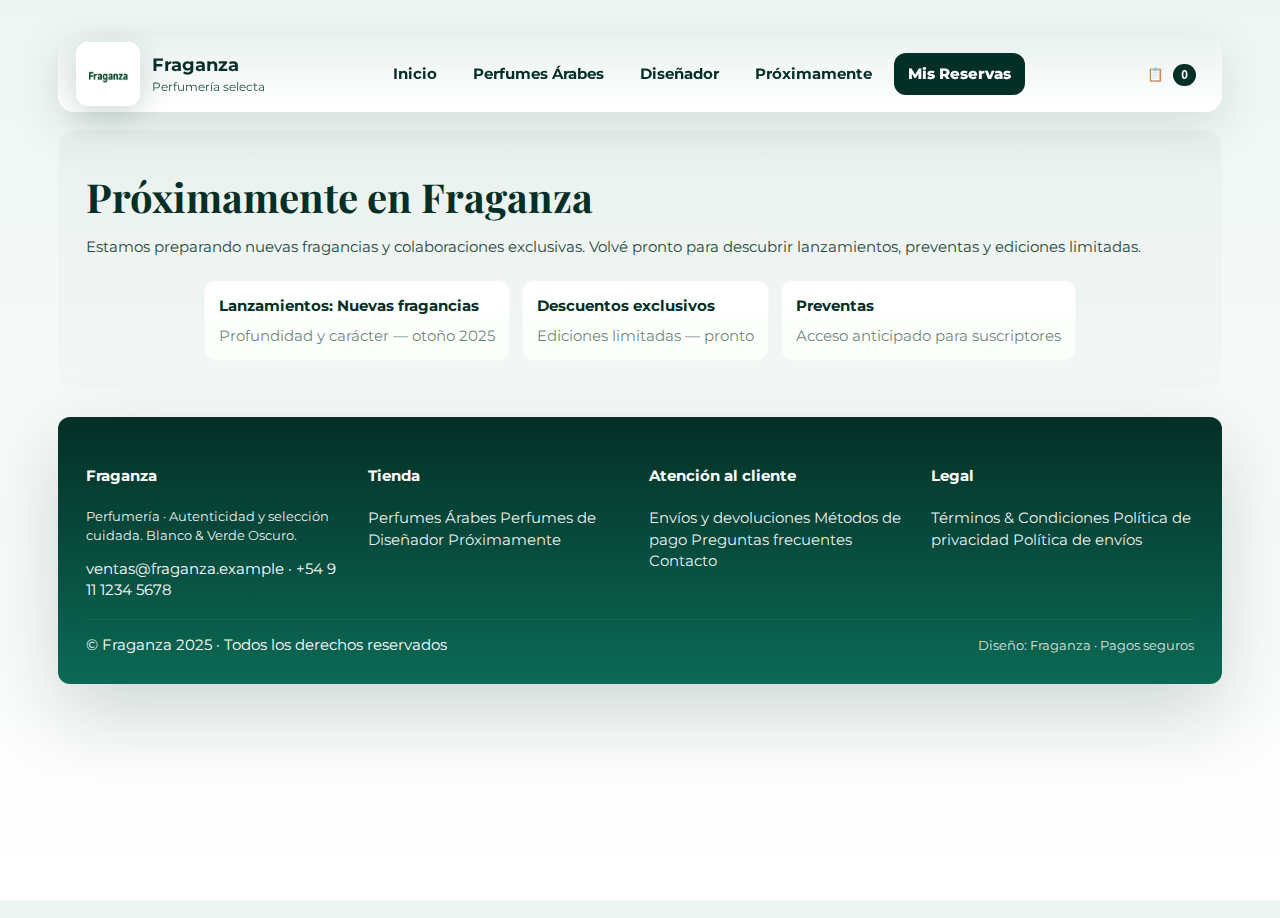
<file: proximo.html>
<!doctype html>
<html lang="es">

<head>
    <meta charset="utf-8" />
    <meta name="viewport" content="width=device-width,initial-scale=1" />
    <title>Fraganza — Próximamente</title>
    <link rel="preconnect" href="https://fonts.googleapis.com">
    <link rel="preconnect" href="https://fonts.gstatic.com" crossorigin>
    <link
        href="https://fonts.googleapis.com/css2?family=Montserrat:wght@300;400;600;800&family=Playfair+Display:wght@400;700&display=swap"
        rel="stylesheet">
    <link rel="stylesheet" href="styles.css">
    <meta name="description" content="Próximamente en Fraganza: nuevas colecciones y lanzamientos." />
</head>

<body>
    <div class="container">
        <div class="navbar-wrap">
            <div class="navbar">
                <div style="display:flex;align-items:center;gap:12px">
                    <button class="mobile-toggle icon-btn" aria-label="Abrir menú"
                        onclick="toggleOffcanvas()">☰</button>
                    <div class="brand">
                        <img class="logo" src="IMG-20251110-WA0007.jpg" alt="">
                        <div>
                            <h1>Fraganza</h1>
                            <p class="small">Perfumería selecta</p>
                        </div>
                    </div>
                </div>
                <div class="nav-center" role="navigation" aria-label="Navegación principal">
                    <a class="nav-link" href="index.html">Inicio</a>
                    <a class="nav-link" href="arabes.html">Perfumes Árabes</a>
                    <a class="nav-link" href="disenador.html">Diseñador</a>
                    <a class="nav-link" href="proximo.html">Próximamente</a>
                    <a class="nav-link nav-reserva" href="reservas.html">Mis Reservas</a>
                </div>
                <div class="nav-right">
                    <div class="reserva-indicator">
                        <button class="icon-btn" aria-label="Ver reservas"
                            onclick="window.location.href='reservas.html'">📋 <span class="reserva-count"
                                id="reserva-count">0</span></button>
                    </div>
                </div>
            </div>
        </div>
        <div class="offcanvas" id="offcanvas">
            <div class="offcanvas-content">
                <div class="offcanvas-header">
                    <h3 class="offcanvas-title">Menú</h3>
                    <button class="offcanvas-close" onclick="toggleOffcanvas()">✕</button>
                </div>
                <nav class="offcanvas-nav">
                    <a href="index.html" class="offcanvas-link">🏠 Inicio</a>
                    <a href="arabes.html" class="offcanvas-link">🌙 Perfumes Árabes</a>
                    <a href="disenador.html" class="offcanvas-link">👔 Diseñador</a>
                    <a href="proximo.html" class="offcanvas-link active">🆕 Próximamente</a>
                    <a href="reservas.html" class="offcanvas-link">📋 Mis Reservas</a>
                </nav>
                <div class="offcanvas-footer">
                    <div class="small" style="color: rgba(4, 47, 38, 0.6); text-align: center;">
                        Fraganza © 2025<br>Perfumería selecta
                    </div>
                </div>
            </div>
        </div>
        <main>
            <section class="hero">
                <h1>Próximamente en Fraganza</h1>
                <p>Estamos preparando nuevas fragancias y colaboraciones exclusivas. Volvé pronto para descubrir
                    lanzamientos, preventas y ediciones limitadas.</p>
                <div class="teasers" aria-hidden>
                    <div class="teaser">
                        <strong>Lanzamientos: Nuevas fragancias</strong>
                        <div style="margin-top:8px;color:rgba(4,47,38,0.6)">Profundidad y carácter — otoño 2025</div>
                    </div>
                    <div class="teaser">
                        <strong>Descuentos exclusivos</strong>
                        <div style="margin-top:8px;color:rgba(4,47,38,0.6)">Ediciones limitadas — pronto</div>
                    </div>
                    <div class="teaser">
                        <strong>Preventas</strong>
                        <div style="margin-top:8px;color:rgba(4,47,38,0.6)">Acceso anticipado para suscriptores</div>
                    </div>
                </div>
            </section>
        </main>
        <footer>
            <div class="footer-grid footer">
                <div>
                    <h4>Fraganza</h4>
                    <p class="small" style="color:rgba(255,255,255,0.95)">Perfumería · Autenticidad y selección cuidada.
                        Blanco & Verde Oscuro.</p>
                    <div style="margin-top:10px">ventas@fraganza.example · +54 9 11 1234 5678</div>
                </div>
                <div>
                    <h4>Tienda</h4>
                    <a href="arabes.html">Perfumes Árabes</a>
                    <a href="disenador.html">Perfumes de Diseñador</a>
                    <a href="proximo.html">Próximamente</a>
                </div>
                <div>
                    <h4>Atención al cliente</h4>
                    <a href="#">Envíos y devoluciones</a>
                    <a href="#">Métodos de pago</a>
                    <a href="#">Preguntas frecuentes</a>
                    <a href="#">Contacto</a>
                </div>
                <div>
                    <h4>Legal</h4>
                    <a href="#">Términos & Condiciones</a>
                    <a href="#">Política de privacidad</a>
                    <a href="#">Política de envíos</a>
                </div>
            </div>
            <div
                style="margin-top:18px;border-top:1px solid rgba(255,255,255,0.06);padding-top:14px;display:flex;justify-content:space-between;align-items:center">
                <div>© Fraganza 2025 · Todos los derechos reservados</div>
                <div class="small" style="color:rgba(255,255,255,0.85)">Diseño: Fraganza · Pagos seguros</div>
            </div>
        </footer>
    </div>
    <script>
        const el = s => document.querySelector(s);

        function actualizarContadorReservas() {
            const reservas = JSON.parse(localStorage.getItem('fraganza_reservas')) || [];
            const totalProductos = reservas.reduce((sum, p) => sum + p.cantidad, 0);
            el('#reserva-count').textContent = totalProductos;
        }

        function toggleOffcanvas() {
            const oc = el('#offcanvas');
            if (oc.classList.contains('show')) {
                oc.classList.remove('show');
                setTimeout(() => {
                    oc.style.display = 'none';
                }, 300);
            } else {
                oc.style.display = 'block';
                setTimeout(() => {
                    oc.classList.add('show');
                }, 10);
            }
        }

        document.addEventListener('keydown', (e) => {
            if (e.key === 'Escape') {
                const oc = el('#offcanvas');
                if (oc.classList.contains('show')) {
                    toggleOffcanvas();
                }
            }
        });

        el('#offcanvas').addEventListener('click', (e) => {
            if (e.target === el('#offcanvas')) {
                toggleOffcanvas();
            }
        });

        actualizarContadorReservas();
    </script>
</body>

</html>
</file>
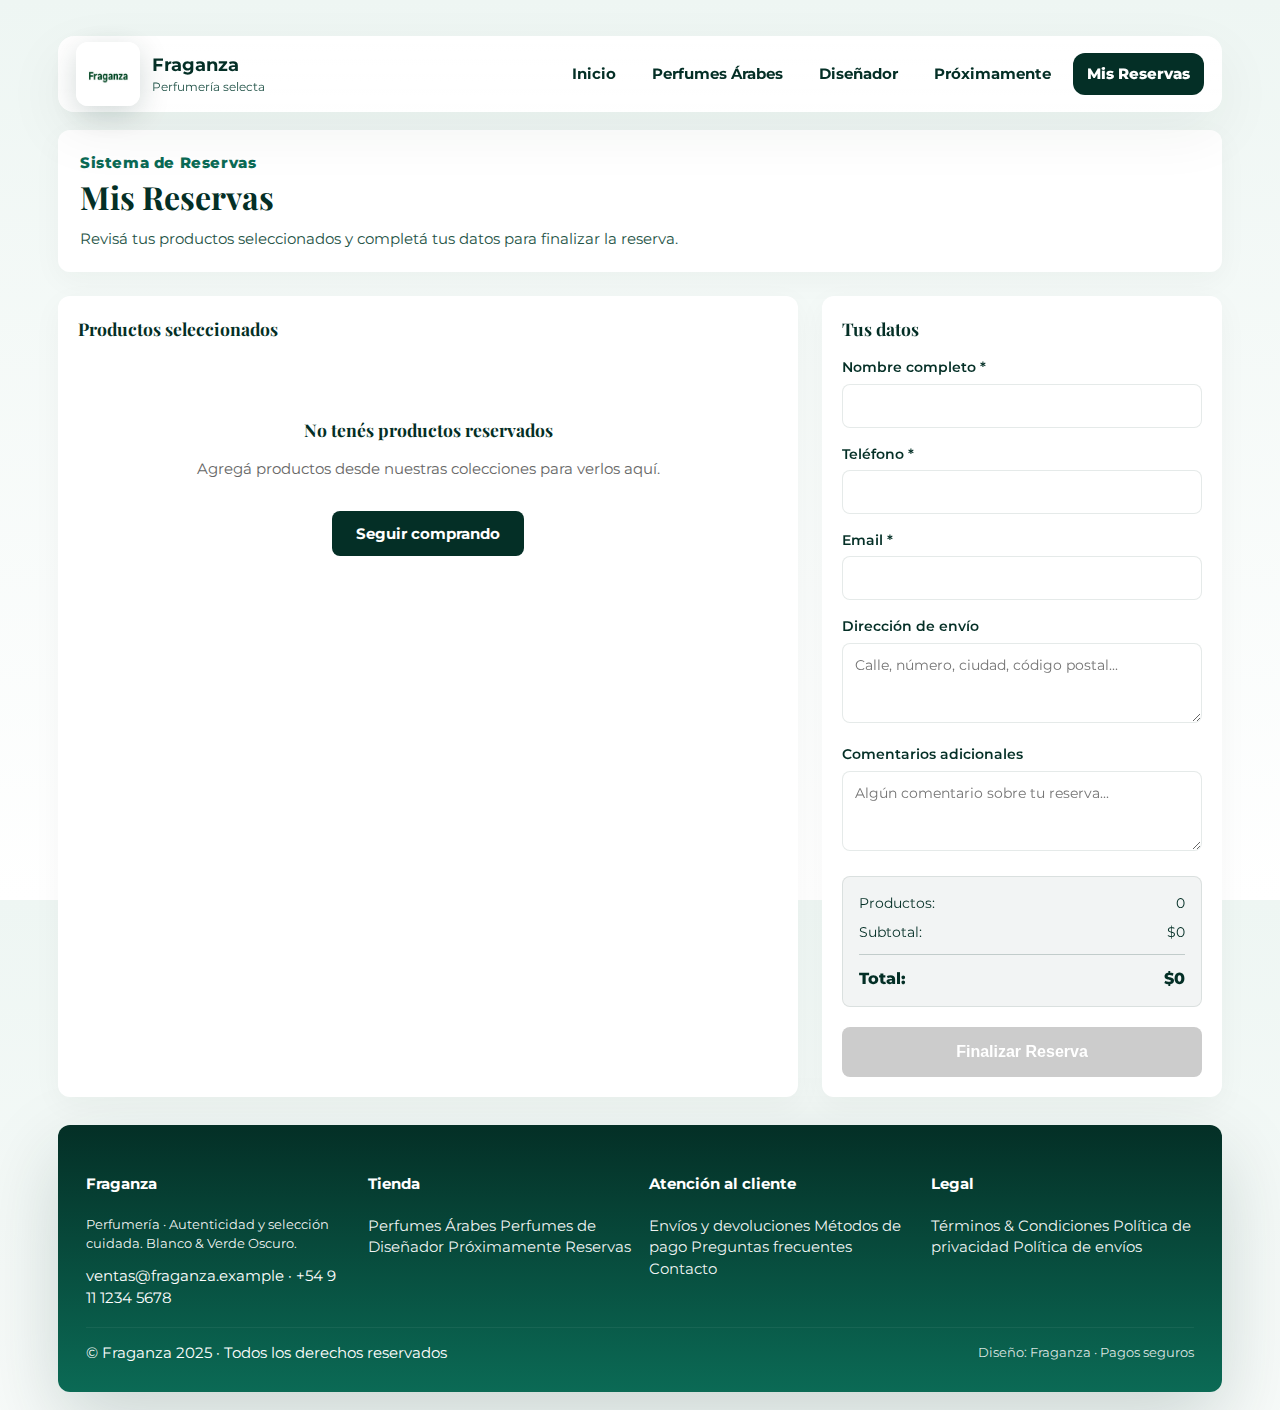
<file: reservas.html>
<!doctype html>
<html lang="es">

<head>
    <meta charset="utf-8" />
    <meta name="viewport" content="width=device-width,initial-scale=1" />
    <title>Fraganza — Mis Reservas</title>
    <link rel="preconnect" href="https://fonts.googleapis.com">
    <link rel="preconnect" href="https://fonts.gstatic.com" crossorigin>
    <link
        href="https://fonts.googleapis.com/css2?family=Montserrat:wght@300;400;600;800&family=Playfair+Display:wght@400;700&display=swap"
        rel="stylesheet">
    <meta name="description" content="Mis reservas en Fraganza - Completa tus datos para finalizar la reserva." />
    <style>
        :root {
            --green-dark: #042f26;
            --green-mid: #0b6a55;
            --white: #ffffff;
            --muted: #eef6f3;
            --accent: rgba(4, 47, 38, 0.06);
            --radius: 18px;
            --shadow: 0 20px 60px rgba(4, 47, 38, 0.12);
            --maxw: 1200px;
            --transition: 360ms cubic-bezier(.2, .9, .25, 1);
            --nav-height: 76px;
        }

        * {
            box-sizing: border-box
        }

        html,
        body {
            height: 100%
        }

        body {
            margin: 0;
            font-family: Montserrat, system-ui, -apple-system, Segoe UI, Roboto, Arial;
            -webkit-font-smoothing: antialiased;
            -moz-osx-font-smoothing: grayscale;
            background: linear-gradient(180deg, var(--muted), var(--white));
            color: var(--green-dark);
            line-height: 1.45;
            font-size: 15px
        }

        .wrap {
            max-width: var(--maxw);
            margin: 18px auto;
            padding: 18px
        }

        .navbar-wrap {
            position: sticky;
            top: 12px;
            z-index: 60
        }

        .navbar {
            display: flex;
            align-items: center;
            justify-content: space-between;
            gap: 20px;
            padding: 12px 18px;
            border-radius: 16px;
            background: linear-gradient(180deg, rgba(255, 255, 255, 0.98), var(--white));
            box-shadow: 0 20px 60px rgba(4, 47, 38, 0.06);
            height: var(--nav-height)
        }

        .brand {
            display: flex;
            align-items: center;
            gap: 12px
        }

        .logo {
            width: 64px;
            height: 64px;
            border-radius: 12px;
            background: linear-gradient(135deg, var(--green-dark), var(--green-mid));
            display: grid;
            place-items: center;
            color: var(--white);
            font-family: 'Playfair Display';
            font-size: 22px;
            font-weight: 700;
            box-shadow: 0 8px 30px rgba(4, 47, 38, 0.18)
        }

        .brand h1 {
            margin: 0;
            font-size: 18px
        }

        .brand p {
            margin: 0;
            font-size: 12px;
            color: #1f5146
        }

        .nav-center {
            display: flex;
            gap: 8px;
            align-items: center
        }

        .nav-link {
            position: relative;
            padding: 10px 14px;
            border-radius: 10px;
            color: var(--green-dark);
            text-decoration: none;
            font-weight: 700;
            cursor: pointer
        }

        .nav-link:hover {
            background: var(--accent);
            transform: translateY(-4px)
        }

        .nav-cta {
            background: var(--green-dark);
            color: var(--white);
            padding: 10px 14px;
            border-radius: 12px;
            font-weight: 800
        }

        .nav-reserva {
            background: var(--green-dark);
            color: var(--white);
            padding: 10px 14px;
            border-radius: 12px;
            font-weight: 800
        }

        .mobile-toggle {
            display: none
        }

        .hero {
            margin-top: 18px;
            padding: 22px;
            border-radius: 12px;
            background: linear-gradient(180deg, var(--white), var(--white));
            box-shadow: 0 8px 30px rgba(4, 47, 38, 0.04);
        }

        .eyebrow {
            font-weight: 800;
            color: var(--green-mid);
            letter-spacing: 0.6px
        }

        .hero h1 {
            font-family: 'Playfair Display';
            margin: 0 0 8px;
            font-size: 32px;
            color: var(--green-dark)
        }

        .hero p {
            margin: 0;
            color: #1e5346
        }

        .reserva-layout {
            display: grid;
            grid-template-columns: 1fr 400px;
            gap: 24px;
            margin-top: 24px;
        }

        .productos-section {
            background: var(--white);
            border-radius: 12px;
            padding: 20px;
            box-shadow: 0 8px 30px rgba(4, 47, 38, 0.04);
        }

        .productos-section h3 {
            margin: 0 0 16px;
            color: var(--green-dark);
            font-family: 'Playfair Display';
        }

        .producto-item {
            display: flex;
            gap: 16px;
            padding: 16px;
            border-bottom: 1px solid rgba(4, 47, 38, 0.06);
            align-items: center;
        }

        .producto-item:last-child {
            border-bottom: none;
        }

        .producto-imagen {
            width: 80px;
            height: 80px;
            border-radius: 8px;
            background: linear-gradient(135deg, var(--green-dark), var(--green-mid));
            display: flex;
            align-items: center;
            justify-content: center;
            color: var(--white);
            font-weight: 800;
            font-size: 14px;
            flex-shrink: 0;
        }

        .producto-imagen img {
            width: 100%;
            height: 100%;
            object-fit: cover;
            border-radius: 8px;
        }

        .producto-info {
            flex: 1;
        }

        .producto-info h4 {
            margin: 0 0 4px;
            color: var(--green-dark);
        }

        .producto-info p {
            margin: 0;
            color: #225241;
            font-size: 14px;
        }

        .producto-precio {
            font-weight: 800;
            color: var(--green-dark);
            font-size: 16px;
        }

        .producto-cantidad {
            display: flex;
            align-items: center;
            gap: 8px;
            margin-top: 8px;
        }

        .cantidad-btn {
            background: var(--accent);
            border: none;
            width: 28px;
            height: 28px;
            border-radius: 6px;
            display: flex;
            align-items: center;
            justify-content: center;
            cursor: pointer;
            font-weight: 800;
        }

        .cantidad-text {
            font-weight: 600;
            min-width: 30px;
            text-align: center;
        }

        .eliminar-btn {
            background: none;
            border: none;
            color: #dc2626;
            cursor: pointer;
            padding: 8px;
            border-radius: 6px;
            font-size: 12px;
        }

        .eliminar-btn:hover {
            background: rgba(220, 38, 38, 0.1);
        }

        .datos-section {
            background: var(--white);
            border-radius: 12px;
            padding: 20px;
            box-shadow: 0 8px 30px rgba(4, 47, 38, 0.04);
            position: sticky;
            top: 100px;
            height: fit-content;
        }

        .datos-section h3 {
            margin: 0 0 16px;
            color: var(--green-dark);
            font-family: 'Playfair Display';
        }

        .form-group {
            margin-bottom: 16px;
        }

        .form-group label {
            display: block;
            margin-bottom: 6px;
            font-weight: 600;
            color: var(--green-dark);
            font-size: 14px;
        }

        .form-control {
            width: 100%;
            padding: 12px;
            border: 1px solid rgba(4, 47, 38, 0.1);
            border-radius: 8px;
            font-family: inherit;
            font-size: 14px;
            transition: var(--transition);
        }

        .form-control:focus {
            outline: none;
            border-color: var(--green-mid);
            box-shadow: 0 0 0 3px rgba(11, 106, 85, 0.1);
        }

        .resumen {
            background: rgba(4, 47, 38, 0.05);
            border-radius: 8px;
            padding: 16px;
            margin-top: 20px;
            border: 1px solid rgba(4, 47, 38, 0.1);
        }

        .resumen-item {
            display: flex;
            justify-content: space-between;
            margin-bottom: 8px;
            font-size: 14px;
        }

        .resumen-total {
            display: flex;
            justify-content: space-between;
            margin-top: 12px;
            padding-top: 12px;
            border-top: 1px solid rgba(4, 47, 38, 0.2);
            font-weight: 800;
            font-size: 16px;
        }

        .btn-reservar {
            background: linear-gradient(135deg, var(--green-dark), var(--green-mid));
            color: var(--white);
            border: none;
            padding: 16px;
            border-radius: 8px;
            font-weight: 700;
            cursor: pointer;
            width: 100%;
            margin-top: 20px;
            font-size: 16px;
            transition: var(--transition);
        }

        .btn-reservar:hover {
            transform: translateY(-2px);
            box-shadow: 0 8px 20px rgba(4, 47, 38, 0.3);
        }

        .btn-reservar:disabled {
            background: #ccc;
            cursor: not-allowed;
            transform: none;
            box-shadow: none;
        }

        .estado-vacio {
            text-align: center;
            padding: 60px 20px;
            color: #666;
        }

        .estado-vacio h3 {
            margin: 0 0 8px;
            color: var(--green-dark);
        }

        .btn-seguir-comprando {
            background: var(--green-dark);
            color: var(--white);
            border: none;
            padding: 12px 24px;
            border-radius: 8px;
            font-weight: 700;
            cursor: pointer;
            margin-top: 16px;
            text-decoration: none;
            display: inline-block;
        }

        .offcanvas {
            position: fixed;
            inset: 0;
            background: rgba(0,0,0,0.4);
            display: none;
            z-index: 90;
            animation: fadeIn 0.3s ease;
        }

        .offcanvas-content {
            width: 320px;
            height: 100%;
            background: var(--white);
            padding: 24px;
            transform: translateX(-100%);
            transition: transform 0.3s ease;
            box-shadow: 0 0 40px rgba(4, 47, 38, 0.1);
        }

        .offcanvas.show .offcanvas-content {
            transform: translateX(0);
        }

        .offcanvas-header {
            display: flex;
            justify-content: space-between;
            align-items: center;
            margin-bottom: 24px;
            padding-bottom: 16px;
            border-bottom: 1px solid var(--accent);
        }

        .offcanvas-title {
            font-size: 20px;
            font-weight: 800;
            color: var(--green-dark);
            margin: 0;
        }

        .offcanvas-close {
            background: var(--accent);
            border: none;
            width: 36px;
            height: 36px;
            border-radius: 8px;
            display: flex;
            align-items: center;
            justify-content: center;
            cursor: pointer;
            font-size: 18px;
            color: var(--green-dark);
            transition: var(--transition);
        }

        .offcanvas-close:hover {
            background: rgba(4, 47, 38, 0.1);
            transform: scale(1.1);
        }

        .offcanvas-nav {
            display: flex;
            flex-direction: column;
            gap: 8px;
        }

        .offcanvas-link {
            display: flex;
            align-items: center;
            gap: 12px;
            padding: 14px 16px;
            border-radius: 10px;
            color: var(--green-dark);
            text-decoration: none;
            font-weight: 600;
            transition: var(--transition);
            border: 1px solid transparent;
        }

        .offcanvas-link:hover {
            background: var(--accent);
            border-color: rgba(4, 47, 38, 0.1);
            transform: translateX(4px);
        }

        .offcanvas-link.active {
            background: var(--green-dark);
            color: var(--white);
        }

        .offcanvas-footer {
            margin-top: auto;
            padding-top: 20px;
            border-top: 1px solid var(--accent);
        }

        footer {
            margin-top: 28px;
            border-radius: 12px;
            padding: 28px;
            background: linear-gradient(180deg, var(--green-dark), var(--green-mid));
            color: var(--white);
            box-shadow: 0 30px 80px rgba(4, 47, 38, 0.18)
        }

        .footer-grid {
            display: grid;
            grid-template-columns: repeat(4, 1fr);
            gap: 18px
        }

        .footer a {
            color: rgba(255, 255, 255, 0.95);
            text-decoration: none
        }

        @media (max-width: 980px) {
            .reserva-layout {
                grid-template-columns: 1fr;
            }

            .datos-section {
                position: static;
            }

            .nav-center {
                display: none;
            }

            .mobile-toggle {
                display: block;
            }

            .footer-grid {
                grid-template-columns: repeat(2, 1fr);
            }
        }

        @media (max-width: 640px) {
            .hero h1 {
                font-size: 28px;
            }

            .producto-item {
                flex-direction: column;
                text-align: center;
            }

            .producto-cantidad {
                justify-content: center;
            }
        }

        .small {
            font-size: 13px;
        }

        @keyframes fadeIn {
            from { opacity: 0; }
            to { opacity: 1; }
        }
    </style>
</head>

<body>
    <div class="wrap">

        <div class="navbar-wrap">
            <div class="navbar">
                <div style="display:flex;align-items:center;gap:12px">
                    <button class="mobile-toggle icon-btn" aria-label="Abrir menú"
                        onclick="toggleOffcanvas()">☰</button>
                    <div class="brand">
                        <img class="logo" src="IMG-20251110-WA0007.jpg" alt="">
                        <div>
                            <h1>Fraganza</h1>
                            <p class="small">Perfumería selecta</p>
                        </div>
                    </div>
                </div>

                <div class="nav-center" role="navigation" aria-label="Navegación principal">
                    <a class="nav-link" href="index.html">Inicio</a>
                    <a class="nav-link" href="arabes.html">Perfumes Árabes</a>
                    <a class="nav-link" href="disenador.html">Diseñador</a>
                    <a class="nav-link" href="proximo.html">Próximamente</a>
                    <a class="nav-link nav-reserva" href="reservas.html">Mis Reservas</a>
                </div>
            </div>
        </div>

        <div class="offcanvas" id="offcanvas">
            <div class="offcanvas-content">
                <div class="offcanvas-header">
                    <h3 class="offcanvas-title">Menú</h3>
                    <button class="offcanvas-close" onclick="toggleOffcanvas()">✕</button>
                </div>
                <nav class="offcanvas-nav">
                    <a href="index.html" class="offcanvas-link">🏠 Inicio</a>
                    <a href="arabes.html" class="offcanvas-link">🌙 Perfumes Árabes</a>
                    <a href="disenador.html" class="offcanvas-link">👔 Diseñador</a>
                    <a href="proximo.html" class="offcanvas-link">🆕 Próximamente</a>
                    <a href="reservas.html" class="offcanvas-link active">📋 Mis Reservas</a>
                </nav>
                <div class="offcanvas-footer">
                    <div class="small" style="color: rgba(4, 47, 38, 0.6); text-align: center;">
                        Fraganza © 2025<br>Perfumería selecta
                    </div>
                </div>
            </div>
        </div>

        <section class="hero">
            <div class="eyebrow">Sistema de Reservas</div>
            <h1>Mis Reservas</h1>
            <p>Revisá tus productos seleccionados y completá tus datos para finalizar la reserva.</p>
        </section>

        <div class="reserva-layout">
            <div class="productos-section">
                <h3>Productos seleccionados</h3>
                <div id="lista-productos">
                </div>
            </div>

            <div class="datos-section">
                <h3>Tus datos</h3>
                <form id="formulario-reserva">
                    <div class="form-group">
                        <label for="nombre">Nombre completo *</label>
                        <input type="text" id="nombre" class="form-control" required>
                    </div>

                    <div class="form-group">
                        <label for="telefono">Teléfono *</label>
                        <input type="tel" id="telefono" class="form-control" required>
                    </div>

                    <div class="form-group">
                        <label for="email">Email *</label>
                        <input type="email" id="email" class="form-control" required>
                    </div>

                    <div class="form-group">
                        <label for="direccion">Dirección de envío</label>
                        <textarea id="direccion" class="form-control" rows="3"
                            placeholder="Calle, número, ciudad, código postal..."></textarea>
                    </div>

                    <div class="form-group">
                        <label for="comentarios">Comentarios adicionales</label>
                        <textarea id="comentarios" class="form-control" rows="3"
                            placeholder="Algún comentario sobre tu reserva..."></textarea>
                    </div>

                    <div class="resumen">
                        <div class="resumen-item">
                            <span>Productos:</span>
                            <span id="resumen-cantidad">0</span>
                        </div>
                        <div class="resumen-item">
                            <span>Subtotal:</span>
                            <span id="resumen-subtotal">$0</span>
                        </div>
                        <div class="resumen-total">
                            <span>Total:</span>
                            <span id="resumen-total">$0</span>
                        </div>
                    </div>

                    <button type="submit" class="btn-reservar" id="btn-reservar" disabled>
                        Finalizar Reserva
                    </button>
                </form>
            </div>
        </div>

        <footer>
            <div class="footer-grid footer">
                <div>
                    <h4>Fraganza</h4>
                    <p class="small" style="color:rgba(255,255,255,0.95)">Perfumería · Autenticidad y selección cuidada.
                        Blanco & Verde Oscuro.</p>
                    <div style="margin-top:10px">ventas@fraganza.example · +54 9 11 1234 5678</div>
                </div>
                <div>
                    <h4>Tienda</h4>
                    <a href="arabes.html">Perfumes Árabes</a>
                    <a href="disenador.html">Perfumes de Diseñador</a>
                    <a href="proximo.html">Próximamente</a>
                    <a href="reservas.html">Reservas</a>
                </div>
                <div>
                    <h4>Atención al cliente</h4>
                    <a href="#">Envíos y devoluciones</a>
                    <a href="#">Métodos de pago</a>
                    <a href="#">Preguntas frecuentes</a>
                    <a href="#">Contacto</a>
                </div>
                <div>
                    <h4>Legal</h4>
                    <a href="#">Términos & Condiciones</a>
                    <a href="#">Política de privacidad</a>
                    <a href="#">Política de envíos</a>
                </div>
            </div>

            <div
                style="margin-top:18px;border-top:1px solid rgba(255,255,255,0.06);padding-top:14px;display:flex;justify-content:space-between;align-items:center">
                <div>© Fraganza 2025 · Todos los derechos reservados</div>
                <div class="small" style="color:rgba(255,255,255,0.85)">Diseño: Fraganza · Pagos seguros</div>
            </div>
        </footer>

    </div>

    <script>
        let reservas = JSON.parse(localStorage.getItem('fraganza_reservas')) || [];

        const el = s => document.querySelector(s);
        const listaProductos = el('#lista-productos');
        const formulario = el('#formulario-reserva');
        const btnReservar = el('#btn-reservar');

        function money(n) { return '$' + n.toLocaleString('es-AR'); }

        function cargarReservas() {
            if (reservas.length === 0) {
                mostrarEstadoVacio();
                actualizarResumen();
                return;
            }

            listaProductos.innerHTML = '';

            reservas.forEach(producto => {
                const div = document.createElement('div');
                div.className = 'producto-item';

                const iniciales = producto.name.split(' ').map(w => w[0]).filter(char => char.match(/[A-Z]/)).slice(0, 2).join('') || 'PF';

                div.innerHTML = `
                    <div class="producto-imagen">
                        ${producto.image ?
                        `<img src="${producto.image}" alt="${producto.name}" onerror="this.style.display='none'; this.parentNode.innerHTML='${iniciales}'">` :
                        iniciales
                    }
                    </div>
                    <div class="producto-info">
                        <h4>${producto.name}</h4>
                        <p>${producto.desc || 'Descripción no disponible'}</p>
                        <div class="producto-precio">${money(producto.price)}</div>
                        <div class="producto-cantidad">
                            <button class="cantidad-btn" onclick="cambiarCantidad('${producto.id}', -1)">-</button>
                            <span class="cantidad-text">${producto.cantidad}</span>
                            <button class="cantidad-btn" onclick="cambiarCantidad('${producto.id}', 1)">+</button>
                        </div>
                    </div>
                    <button class="eliminar-btn" onclick="eliminarProducto('${producto.id}')">
                        Eliminar
                    </button>
                `;

                listaProductos.appendChild(div);
            });

            actualizarResumen();
        }

        function mostrarEstadoVacio() {
            listaProductos.innerHTML = `
                <div class="estado-vacio">
                    <h3>No tenés productos reservados</h3>
                    <p>Agregá productos desde nuestras colecciones para verlos aquí.</p>
                    <a href="index.html" class="btn-seguir-comprando">Seguir comprando</a>
                </div>
            `;
        }

        function cambiarCantidad(productId, cambio) {
            const producto = reservas.find(p => p.id === productId);
            if (!producto) return;

            producto.cantidad += cambio;

            if (producto.cantidad <= 0) {
                eliminarProducto(productId);
            } else {
                localStorage.setItem('fraganza_reservas', JSON.stringify(reservas));
                cargarReservas();
            }
        }

        function eliminarProducto(productId) {
            reservas = reservas.filter(p => p.id !== productId);
            localStorage.setItem('fraganza_reservas', JSON.stringify(reservas));
            cargarReservas();
        }

        function actualizarResumen() {
            const totalProductos = reservas.reduce((sum, p) => sum + p.cantidad, 0);
            const subtotal = reservas.reduce((sum, p) => sum + (p.price * p.cantidad), 0);
            const total = subtotal;

            el('#resumen-cantidad').textContent = totalProductos;
            el('#resumen-subtotal').textContent = money(subtotal);
            el('#resumen-total').textContent = money(total);

            btnReservar.disabled = reservas.length === 0;
        }

        formulario.addEventListener('submit', function (e) {
            e.preventDefault();

            if (reservas.length === 0) {
                alert('No tenés productos para reservar.');
                return;
            }

            const datos = {
                nombre: el('#nombre').value,
                telefono: el('#telefono').value,
                email: el('#email').value,
                direccion: el('#direccion').value,
                comentarios: el('#comentarios').value,
                productos: reservas,
                fecha: new Date().toISOString(),
                total: reservas.reduce((sum, p) => sum + (p.price * p.cantidad), 0)
            };

            const productosTexto = reservas.map(p =>
                `• ${p.name} (${p.cantidad} unidad${p.cantidad > 1 ? 'es' : ''}) - ${money(p.price * p.cantidad)}`
            ).join('%0A');

            const mensaje = `¡Hola! Tengo una nueva reserva:%0A%0A*Datos del cliente:*%0ANombre: ${datos.nombre}%0ATeléfono: ${datos.telefono}%0AEmail: ${datos.email}%0A%0A*Productos reservados:*%0A${productosTexto}%0A%0A*Total: ${money(datos.total)}*%0A%0A${datos.direccion ? `*Dirección:*%0A${datos.direccion}%0A%0A` : ''}${datos.comentarios ? `*Comentarios:*%0A${datos.comentarios}` : ''}`;

            const telefono = '5491112345678';
            const url = `https://wa.me/${telefono}?text=${mensaje}`;

            reservas = [];
            localStorage.setItem('fraganza_reservas', JSON.stringify(reservas));

            formulario.reset();

            alert('¡Reserva enviada con éxito! Te contactaremos pronto.');
            window.open(url, '_blank');
            cargarReservas();
        });

        function toggleOffcanvas() {
            const oc = el('#offcanvas');
            if (oc.classList.contains('show')) {
                oc.classList.remove('show');
                setTimeout(() => {
                    oc.style.display = 'none';
                }, 300);
            } else {
                oc.style.display = 'block';
                setTimeout(() => {
                    oc.classList.add('show');
                }, 10);
            }
        }

        document.addEventListener('keydown', (e) => {
            if (e.key === 'Escape') {
                const oc = el('#offcanvas');
                if (oc.classList.contains('show')) {
                    toggleOffcanvas();
                }
            }
        });

        el('#offcanvas').addEventListener('click', (e) => {
            if (e.target === el('#offcanvas')) {
                toggleOffcanvas();
            }
        });

        document.addEventListener('DOMContentLoaded', function () {
            cargarReservas();
        });
    </script>
</body>

</html>
</file>
<file: styles.css>
:root {
    --green-dark: #042f26;
    --green-mid: #0b6a55;
    --green-light: #0e8f70;
    --white: #ffffff;
    --muted: #eef6f3;
    --accent: rgba(4, 47, 38, 0.06);
    --radius: 16px;
    --shadow: 0 14px 50px rgba(4, 47, 38, 0.12);
    --maxw: 1200px;
    --transition: 340ms cubic-bezier(.2, .9, .25, 1);
    --nav-height: 76px;
    --discount-green: #059669;
    --discount-bg: rgba(5, 150, 105, 0.08);
}

* {
    box-sizing: border-box;
}

html,
body {
    height: 100%;
}

body {
    margin: 0;
    font-family: Montserrat, system-ui, -apple-system, Segoe UI, Roboto, Arial;
    -webkit-font-smoothing: antialiased;
    -moz-osx-font-smoothing: grayscale;
    background: linear-gradient(180deg, var(--muted), #ffffff);
    color: var(--green-dark);
    line-height: 1.45;
    font-size: 15px;
}

.container,
.wrap {
    max-width: var(--maxw);
    margin: 18px auto;
    padding: 18px;
}

.navbar-wrap {
    position: sticky;
    top: 12px;
    z-index: 60;
}

.navbar {
    display: flex;
    align-items: center;
    justify-content: space-between;
    gap: 20px;
    padding: 12px 18px;
    border-radius: 16px;
    background: linear-gradient(180deg, rgba(4, 47, 38, 0.02), #ffffff);
    box-shadow: var(--shadow);
    height: var(--nav-height);
}

.brand {
    display: flex;
    align-items: center;
    gap: 12px;
}

.logo {
    width: 64px;
    height: 64px;
    border-radius: 12px;
    background: linear-gradient(135deg, var(--green-dark), var(--green-mid));
    display: grid;
    place-items: center;
    color: var(--white);
    font-family: 'Playfair Display';
    font-size: 22px;
    font-weight: 700;
    box-shadow: 0 8px 30px rgba(4, 47, 38, 0.18);
}

.brand h1 {
    margin: 0;
    font-size: 18px;
    color: var(--green-dark);
}

.brand p {
    margin: 0;
    font-size: 12px;
    color: #1f5146;
}

.nav-center {
    display: flex;
    gap: 8px;
    align-items: center;
}

.nav-link {
    position: relative;
    padding: 10px 14px;
    border-radius: 10px;
    color: var(--green-dark);
    text-decoration: none;
    font-weight: 700;
    cursor: pointer;
}

.nav-link:hover {
    background: var(--accent);
    transform: translateY(-4px);
}

.nav-cta {
    background: var(--green-dark);
    color: var(--white);
    padding: 10px 14px;
    border-radius: 12px;
    font-weight: 800;
}

.nav-reserva {
    background: var(--green-dark);
    color: var(--white);
    padding: 10px 14px;
    border-radius: 12px;
    font-weight: 800;
}

.nav-right {
    display: flex;
    align-items: center;
    gap: 10px;
}

.icon-btn {
    background: transparent;
    border: 0;
    padding: 8px;
    border-radius: 8px;
    cursor: pointer;
    color: var(--green-dark);
}

.mobile-toggle {
    display: none;
}

.reserva-indicator {
    position: relative;
}

.reserva-count {
    background: var(--green-dark);
    color: var(--white);
    font-weight: 800;
    padding: 4px 8px;
    border-radius: 999px;
    margin-left: 6px;
    font-size: 12px;
}

.offcanvas {
    position: fixed;
    inset: 0;
    background: rgba(0, 0, 0, 0.4);
    display: none;
    z-index: 90;
    animation: fadeIn 0.3s ease;
}

.offcanvas-content {
    width: 320px;
    height: 100%;
    background: var(--white);
    padding: 24px;
    transform: translateX(-100%);
    transition: transform 0.3s ease;
    box-shadow: 0 0 40px rgba(4, 47, 38, 0.1);
}

.offcanvas.show .offcanvas-content {
    transform: translateX(0);
}

.offcanvas-header {
    display: flex;
    justify-content: space-between;
    align-items: center;
    margin-bottom: 24px;
    padding-bottom: 16px;
    border-bottom: 1px solid var(--accent);
}

.offcanvas-title {
    font-size: 20px;
    font-weight: 800;
    color: var(--green-dark);
    margin: 0;
}

.offcanvas-close {
    background: var(--accent);
    border: none;
    width: 36px;
    height: 36px;
    border-radius: 8px;
    display: flex;
    align-items: center;
    justify-content: center;
    cursor: pointer;
    font-size: 18px;
    color: var(--green-dark);
    transition: var(--transition);
}

.offcanvas-close:hover {
    background: rgba(4, 47, 38, 0.1);
    transform: scale(1.1);
}

.offcanvas-nav {
    display: flex;
    flex-direction: column;
    gap: 8px;
}

.offcanvas-link {
    display: flex;
    align-items: center;
    gap: 12px;
    padding: 14px 16px;
    border-radius: 10px;
    color: var(--green-dark);
    text-decoration: none;
    font-weight: 600;
    transition: var(--transition);
    border: 1px solid transparent;
}

.offcanvas-link:hover {
    background: var(--accent);
    border-color: rgba(4, 47, 38, 0.1);
    transform: translateX(4px);
}

.offcanvas-link.active {
    background: var(--green-dark);
    color: var(--white);
}

.offcanvas-footer {
    margin-top: auto;
    padding-top: 20px;
    border-top: 1px solid var(--accent);
}

footer {
    margin-top: 28px;
    border-radius: 12px;
    padding: 28px;
    background: linear-gradient(180deg, var(--green-dark), var(--green-mid));
    color: var(--white);
    box-shadow: 0 30px 80px rgba(4, 47, 38, 0.18);
}

.footer-grid {
    display: grid;
    grid-template-columns: repeat(4, 1fr);
    gap: 18px;
}

.footer a {
    color: rgba(255, 255, 255, 0.95);
    text-decoration: none;
}

.small {
    font-size: 13px;
}

.hero {
    margin-top: 18px;
    border-radius: 20px;
    padding: 28px;
    background: linear-gradient(180deg, rgba(4, 47, 38, 0.03), rgba(4, 47, 38, 0.01));
    display: block;
}

.hero .eyebrow {
    color: var(--green-dark);
    font-weight: 800;
    letter-spacing: 0.6px;
}

.hero h1,
.hero h2 {
    font-family: 'Playfair Display';
    font-size: 40px;
    margin: 10px 0;
    color: var(--green-dark);
}

.hero p {
    margin: 0 0 18px;
    color: #27493f;
}

.hero-actions {
    display: flex;
    gap: 12px;
    margin-top: 18px;
}

.collections {
    display: grid;
    grid-template-columns: repeat(4, 1fr);
    gap: 18px;
    margin-top: 22px;
}

.collection {
    background: linear-gradient(180deg, #f7fff8, #ffffff);
    padding: 18px;
    border-radius: 14px;
    box-shadow: 0 10px 32px rgba(4, 47, 38, 0.04);
    transition: var(--transition);
    cursor: pointer;
    border: 1px solid rgba(4, 47, 38, 0.04);
    text-decoration: none;
    color: inherit;
}

.collection:hover {
    transform: translateY(-4px);
    box-shadow: 0 12px 36px rgba(4, 47, 38, 0.08);
}

.collection h4 {
    color: var(--green-dark);
    margin: 0 0 8px;
}

.collection p {
    margin: 0;
    color: #225241;
    font-size: 14px;
}

.decants-section {
    margin-top: 40px;
    position: relative;
    overflow: hidden;
}

.section-header {
    display: flex;
    align-items: center;
    justify-content: space-between;
    margin-bottom: 24px;
    position: relative;
}

.section-title {
    font-family: 'Playfair Display';
    font-size: 28px;
    color: var(--green-dark);
    margin: 0;
    position: relative;
    padding-left: 16px;
}

.section-title::before {
    content: '';
    position: absolute;
    left: 0;
    top: 50%;
    transform: translateY(-50%);
    width: 4px;
    height: 24px;
    background: linear-gradient(to bottom, var(--green-mid), var(--green-light));
    border-radius: 2px;
}

.discount-ribbon {
    background: linear-gradient(90deg, var(--green-dark), var(--green-mid));
    color: white;
    padding: 8px 20px;
    border-radius: 20px;
    font-weight: 800;
    font-size: 14px;
    display: inline-flex;
    align-items: center;
    gap: 8px;
    box-shadow: 0 4px 12px rgba(4, 47, 38, 0.15);
}

.discount-banner {
    background: linear-gradient(90deg, rgba(4, 47, 38, 0.08), rgba(11, 106, 85, 0.08));
    border: 1px solid rgba(4, 47, 38, 0.1);
    border-radius: 12px;
    padding: 16px;
    margin: 24px 0;
    text-align: center;
    position: relative;
    overflow: hidden;
}

.discount-banner::before {
    content: '✨';
    position: absolute;
    top: 10px;
    left: 10px;
    font-size: 20px;
    animation: spin 4s linear infinite;
}

.discount-banner::after {
    content: '✨';
    position: absolute;
    bottom: 10px;
    right: 10px;
    font-size: 20px;
    animation: spin 4s linear infinite reverse;
}

@keyframes spin {
    100% {
        transform: rotate(360deg);
    }
}

.banner-text {
    font-size: 15px;
    font-weight: 700;
    color: var(--green-dark);
    margin: 0;
}

.banner-subtext {
    font-size: 13px;
    color: #225241;
    margin: 4px 0 0;
    opacity: 0.8;
}

.decants-grid {
    display: grid;
    grid-template-columns: repeat(auto-fill, minmax(220px, 1fr));
    gap: 16px;
    margin-top: 16px;
}

.decant-card {
    background: linear-gradient(180deg, var(--white), #fbfffb);
    border-radius: 14px;
    border: 1px solid rgba(4, 47, 38, 0.08);
    box-shadow: 0 6px 20px rgba(4, 47, 38, 0.06);
    transition: all 0.3s cubic-bezier(0.4, 0, 0.2, 1);
    position: relative;
    overflow: hidden;
    height: 100%;
    display: flex;
    flex-direction: column;
    cursor: pointer;
}

.decant-card:hover {
    transform: translateY(-6px);
    box-shadow: 0 12px 32px rgba(4, 47, 38, 0.12);
    border-color: var(--green-mid);
}

.discount-badge {
    position: absolute;
    top: 12px;
    right: 12px;
    background: linear-gradient(135deg, var(--green-dark), var(--green-mid));
    color: white;
    padding: 5px 12px;
    border-radius: 20px;
    font-weight: 900;
    font-size: 12px;
    z-index: 2;
    box-shadow: 0 4px 12px rgba(4, 47, 38, 0.2);
    display: flex;
    align-items: center;
    gap: 4px;
    min-width: 70px;
    justify-content: center;
    border: 1px solid rgba(255, 255, 255, 0.3);
}

.decant-image {
    height: 15rem;
    border-radius: 10px 10px 0 0;
    display: flex;
    align-items: center;
    justify-content: center;
    overflow: hidden;
    position: relative;
}

.decant-image::after {
    content: '';
    position: absolute;
    bottom: 0;
    left: 0;
    right: 0;
    height: 2px;
    background: linear-gradient(90deg, var(--green-dark), var(--green-mid));
}

.decant-image img {
    max-width: 180px;
    object-fit: contain;
    border-radius: 6px;
}

.decant-content {
    padding: 14px;
    flex: 1;
    display: flex;
    flex-direction: column;
}

.decant-name {
    font-size: 15px;
    font-weight: 700;
    color: var(--green-dark);
    margin: 0 0 6px;
    line-height: 1.3;
    min-height: 38px;
}

.decant-ml {
    display: inline-block;
    background: var(--accent);
    padding: 3px 8px;
    border-radius: 10px;
    font-size: 11px;
    font-weight: 600;
    color: var(--green-dark);
    margin-bottom: 8px;
    align-self: flex-start;
}

.decant-notes {
    color: #225241;
    font-size: 12px;
    margin: 4px 0;
    line-height: 1.4;
    flex: 1;
    opacity: 0.9;
}

.price-container {
    margin: 8px 0;
    padding: 8px;
    background: var(--discount-bg);
    border-radius: 8px;
    border: 1px solid rgba(5, 150, 105, 0.1);
}

.original-price {
    color: #666;
    font-size: 12px;
    text-decoration: line-through;
    display: block;
    margin-bottom: 2px;
}

.discounted-price {
    font-size: 18px;
    font-weight: 900;
    color: var(--green-dark);
    display: block;
    line-height: 1.2;
}

.savings {
    font-size: 11px;
    color: var(--discount-green);
    font-weight: 700;
    margin-top: 2px;
}

.btn {
    background: linear-gradient(135deg, var(--green-dark), var(--green-mid));
    color: var(--white);
    border: none;
    padding: 10px 12px;
    border-radius: 8px;
    font-weight: 700;
    cursor: pointer;
    transition: var(--transition);
    font-size: 13px;
    white-space: nowrap;
    text-align: center;
    text-decoration: none;
}

.btn:hover {
    transform: translateY(-2px);
    box-shadow: 0 6px 16px rgba(4, 47, 38, 0.2);
}

.grid {
    display: grid;
    grid-template-columns: repeat(auto-fit, minmax(240px, 1fr));
    gap: 18px;
    margin-top: 18px;
}

.card {
    background: linear-gradient(180deg, var(--white), #fbfffb);
    padding: 16px;
    border-radius: 12px;
    border: 1px solid rgba(4, 47, 38, 0.03);
    box-shadow: 0 8px 28px rgba(4, 47, 38, 0.04);
    transition: var(--transition);
    cursor: pointer;
    position: relative;
}

.card:hover {
    transform: translateY(-8px);
}

.thumb {
    height: 200px;
    border-radius: 12px;
    display: flex;
    align-items: center;
    justify-content: center;
    overflow: hidden;
    padding: 10px;
}

.thumb img {
    width: 100%;
    height: 100%;
    object-fit: contain;
    border-radius: 8px;
}

.thumbb {
    height: 200px;
    border-radius: 12px;
    display: flex;
    align-items: center;
    justify-content: center;
    overflow: hidden;
    padding: 10px;
}

.thumbb img {
    width: 100%;
    height: 700px;
    object-fit: contain;
    border-radius: 8px;
}

.meta {
    margin-top: 10px;
}

.meta h3 {
    margin: 0;
    color: var(--green-dark);
}

.meta p {
    margin: 6px 0 0;
    color: #225241;
    font-size: 14px;
}

.price {
    font-weight: 800;
    color: var(--green-dark);
    margin-top: 8px;
}

.backdrop {
    position: fixed;
    inset: 0;
    background: rgba(2, 15, 12, 0.6);
    display: none;
    align-items: center;
    justify-content: center;
    z-index: 80;
}

.modal {
    background: var(--white);
    width: min(860px, 94%);
    border-radius: 12px;
    padding: 24px;
    max-height: 90vh;
    overflow-y: auto;
}
.modal img {
    width: 250px;
}

.close {
    background: transparent;
    border: 0;
    font-size: 18px;
    cursor: pointer;
    color: var(--green-dark);
}

.btn-reservar {
    background: linear-gradient(135deg, var(--green-dark), var(--green-mid));
    color: var(--white);
    border: none;
    padding: 12px 20px;
    border-radius: 8px;
    font-weight: 700;
    cursor: pointer;
    transition: var(--transition);
    margin-top: 16px;
}

.btn-reservar:hover {
    transform: translateY(-2px);
    box-shadow: 0 8px 20px rgba(4, 47, 38, 0.3);
}

.btn-reservar-small {
    background: linear-gradient(135deg, var(--green-dark), var(--green-mid));
    color: var(--white);
    border: none;
    padding: 8px 16px;
    border-radius: 6px;
    font-weight: 600;
    cursor: pointer;
    transition: var(--transition);
    font-size: 13px;
    margin-top: 8px;
}

.btn-reservar-small:hover {
    transform: translateY(-1px);
    box-shadow: 0 4px 12px rgba(4, 47, 38, 0.2);
}

.testimonials {
    margin-top: 22px;
    display: grid;
    grid-template-columns: 1fr 1fr;
    gap: 16px;
}

.testimonial {
    background: linear-gradient(180deg, #ffffff, #f7fff8);
    padding: 18px;
    border-radius: 12px;
    box-shadow: 0 8px 30px rgba(4, 47, 38, 0.04);
}

.decant-modal-content {
    max-height: 80vh;
    overflow-y: auto;
}

.decant-prices {
    display: grid;
    grid-template-columns: 1fr 1fr;
    gap: 16px;
    margin: 16px 0;
}

.price-option {
    background: var(--accent);
    padding: 16px;
    border-radius: 10px;
    border: 1px solid rgba(4, 47, 38, 0.1);
    text-align: center;
}

.price-option h4 {
    margin: 0 0 8px;
    color: var(--green-dark);
    font-size: 14px;
}

.price-option .price {
    font-size: 20px;
    font-weight: 900;
    color: var(--green-dark);
    margin: 8px 0;
}

.price-option .original {
    color: #666;
    font-size: 12px;
    text-decoration: line-through;
}

.controls {
    display: flex;
    gap: 12px;
    align-items: center;
    margin-top: 14px;
    flex-wrap: wrap;
}

.select,
.search-input {
    padding: 10px 12px;
    border-radius: 10px;
    border: 1px solid rgba(4, 47, 38, 0.06);
    background: var(--white);
    cursor: pointer;
    font-family: inherit;
    font-size: 14px;
}

.search-input {
    flex: 1;
    min-width: 200px;
    cursor: text;
}

.search-input:focus {
    outline: none;
    border-color: var(--green-mid);
}

.premium-card {
    background: linear-gradient(135deg, var(--white), #f7fff8);
    border-radius: 12px;
    padding: 16px;
    color: var(--green-dark);
    box-shadow: 0 12px 40px rgba(4, 47, 38, 0.15);
    border: 1px solid rgba(4, 47, 38, 0.08);
    width: 280px;
    cursor: pointer;
    transition: var(--transition);
    margin-top: 5px;
}

.premium-card:hover {
    transform: translateY(-4px);
    box-shadow: 0 16px 48px rgba(4, 47, 38, 0.18);
}

.premium-image {
    width: 100%;
    height: 120px;
    border-radius: 8px;
    margin-bottom: 12px;
    overflow: hidden;
    display: flex;
    align-items: center;
    justify-content: center;
}

.premium-image img {
    max-width: 100%;
    max-height: 100%;
    width: auto;
    height: auto;
    object-fit: contain;
    border-radius: 6px;
}

.premium-badge {
    background: linear-gradient(135deg, var(--green-dark), var(--green-mid));
    color: var(--white);
    padding: 4px 10px;
    border-radius: 16px;
    font-size: 11px;
    font-weight: 800;
    display: inline-block;
    margin-bottom: 8px;
}

.premium-card h3 {
    margin: 0 0 6px;
    font-size: 16px;
    color: var(--green-dark);
    font-family: 'Playfair Display';
    font-weight: 700;
}

.premium-card p {
    margin: 0 0 12px;
    color: #225241;
    font-size: 13px;
    line-height: 1.4;
}

.premium-price {
    font-size: 18px;
    font-weight: 800;
    color: var(--green-dark);
    margin-bottom: 10px;
}

.premium-cta {
    background: linear-gradient(135deg, var(--green-dark), var(--green-mid));
    color: var(--white);
    border: none;
    padding: 10px 16px;
    border-radius: 8px;
    font-weight: 700;
    cursor: pointer;
    width: 100%;
    font-size: 13px;
    transition: var(--transition);
}

.premium-cta:hover {
    transform: translateY(-2px);
    box-shadow: 0 6px 16px rgba(4, 47, 38, 0.2);
}

.reserva-layout {
    display: grid;
    grid-template-columns: 1fr 400px;
    gap: 24px;
    margin-top: 24px;
}

.productos-section {
    background: var(--white);
    border-radius: 12px;
    padding: 20px;
    box-shadow: 0 8px 30px rgba(4, 47, 38, 0.04);
}

.productos-section h3 {
    margin: 0 0 16px;
    color: var(--green-dark);
    font-family: 'Playfair Display';
}

.producto-item {
    display: flex;
    gap: 16px;
    padding: 16px;
    border-bottom: 1px solid rgba(4, 47, 38, 0.06);
    align-items: center;
}

.producto-item:last-child {
    border-bottom: none;
}

.producto-imagen {
    width: 80px;
    height: 80px;
    border-radius: 8px;
    background: linear-gradient(135deg, var(--green-dark), var(--green-mid));
    display: flex;
    align-items: center;
    justify-content: center;
    color: var(--white);
    font-weight: 800;
    font-size: 14px;
    flex-shrink: 0;
}

.producto-imagen img {
    width: 100%;
    height: 100%;
    object-fit: cover;
    border-radius: 8px;
}

.producto-info {
    flex: 1;
}

.producto-info h4 {
    margin: 0 0 4px;
    color: var(--green-dark);
}

.producto-info p {
    margin: 0;
    color: #225241;
    font-size: 14px;
}

.producto-precio {
    font-weight: 800;
    color: var(--green-dark);
    font-size: 16px;
}

.producto-cantidad {
    display: flex;
    align-items: center;
    gap: 8px;
    margin-top: 8px;
}

.cantidad-btn {
    background: var(--accent);
    border: none;
    width: 28px;
    height: 28px;
    border-radius: 6px;
    display: flex;
    align-items: center;
    justify-content: center;
    cursor: pointer;
    font-weight: 800;
}

.cantidad-text {
    font-weight: 600;
    min-width: 30px;
    text-align: center;
}

.eliminar-btn {
    background: none;
    border: none;
    color: #dc2626;
    cursor: pointer;
    padding: 8px;
    border-radius: 6px;
    font-size: 12px;
}

.eliminar-btn:hover {
    background: rgba(220, 38, 38, 0.1);
}

.datos-section {
    background: var(--white);
    border-radius: 12px;
    padding: 20px;
    box-shadow: 0 8px 30px rgba(4, 47, 38, 0.04);
    position: sticky;
    top: 100px;
    height: fit-content;
}

.datos-section h3 {
    margin: 0 0 16px;
    color: var(--green-dark);
    font-family: 'Playfair Display';
}

.form-group {
    margin-bottom: 16px;
}

.form-group label {
    display: block;
    margin-bottom: 6px;
    font-weight: 600;
    color: var(--green-dark);
    font-size: 14px;
}

.form-control {
    width: 100%;
    padding: 12px;
    border: 1px solid rgba(4, 47, 38, 0.1);
    border-radius: 8px;
    font-family: inherit;
    font-size: 14px;
    transition: var(--transition);
}

.form-control:focus {
    outline: none;
    border-color: var(--green-mid);
    box-shadow: 0 0 0 3px rgba(11, 106, 85, 0.1);
}

.resumen {
    background: rgba(4, 47, 38, 0.05);
    border-radius: 8px;
    padding: 16px;
    margin-top: 20px;
    border: 1px solid rgba(4, 47, 38, 0.1);
}

.resumen-item {
    display: flex;
    justify-content: space-between;
    margin-bottom: 8px;
    font-size: 14px;
}

.resumen-total {
    display: flex;
    justify-content: space-between;
    margin-top: 12px;
    padding-top: 12px;
    border-top: 1px solid rgba(4, 47, 38, 0.2);
    font-weight: 800;
    font-size: 16px;
}

.estado-vacio {
    text-align: center;
    padding: 60px 20px;
    color: #666;
}

.estado-vacio h3 {
    margin: 0 0 8px;
    color: var(--green-dark);
}

.btn-seguir-comprando {
    background: var(--green-dark);
    color: var(--white);
    border: none;
    padding: 12px 24px;
    border-radius: 8px;
    font-weight: 700;
    cursor: pointer;
    margin-top: 16px;
    text-decoration: none;
    display: inline-block;
}

.teasers {
    display: flex;
    gap: 12px;
    justify-content: center;
    margin-top: 22px;
}

.teaser {
    background: linear-gradient(180deg, #fff, #fbfffb);
    padding: 14px;
    border-radius: 12px;
    min-width: 200px;
    border: 1px solid rgba(4, 47, 38, 0.03);
}

@keyframes fadeIn {
    from {
        opacity: 0;
    }

    to {
        opacity: 1;
    }
}

@keyframes slideIn {
    from {
        transform: translateX(-100%);
    }

    to {
        transform: translateX(0);
    }
}

@media (max-width:980px) {
    .nav-center {
        display: none;
    }

    .mobile-toggle {
        display: block;
    }

    .collections {
        grid-template-columns: repeat(2, 1fr);
    }

    .footer-grid {
        grid-template-columns: repeat(2, 1fr);
    }

    .modal {
        padding: 18px;
    }

    .decants-grid {
        grid-template-columns: repeat(auto-fill, minmax(200px, 1fr));
    }

    .decant-prices {
        grid-template-columns: 1fr;
        gap: 12px;
    }

    .hero {
        flex-direction: column;
    }

    .controls {
        flex-direction: column;
        align-items: stretch;
    }

    .search-input {
        min-width: auto;
    }

    .premium-card {
        width: 100%;
        max-width: 320px;
        margin: 0 auto;
    }

    .reserva-layout {
        grid-template-columns: 1fr;
    }

    .datos-section {
        position: static;
    }

    .teasers {
        flex-direction: column;
        align-items: center;
    }
}

@media (max-width:640px) {
    .collections {
        grid-template-columns: 1fr;
    }

    .hero h1,
    .hero h2 {
        font-size: 28px;
    }

    .grid {
        grid-template-columns: 1fr;
    }

    .testimonials {
        grid-template-columns: 1fr;
    }

    .decants-grid {
        grid-template-columns: repeat(2, 1fr);
        gap: 12px;
    }

    .section-header {
        flex-direction: column;
        gap: 12px;
        align-items: flex-start;
    }

    .modal {
        width: 95%;
        padding: 16px;
    }

    .producto-item {
        flex-direction: column;
        text-align: center;
    }

    .producto-cantidad {
        justify-content: center;
    }
}
</file>
